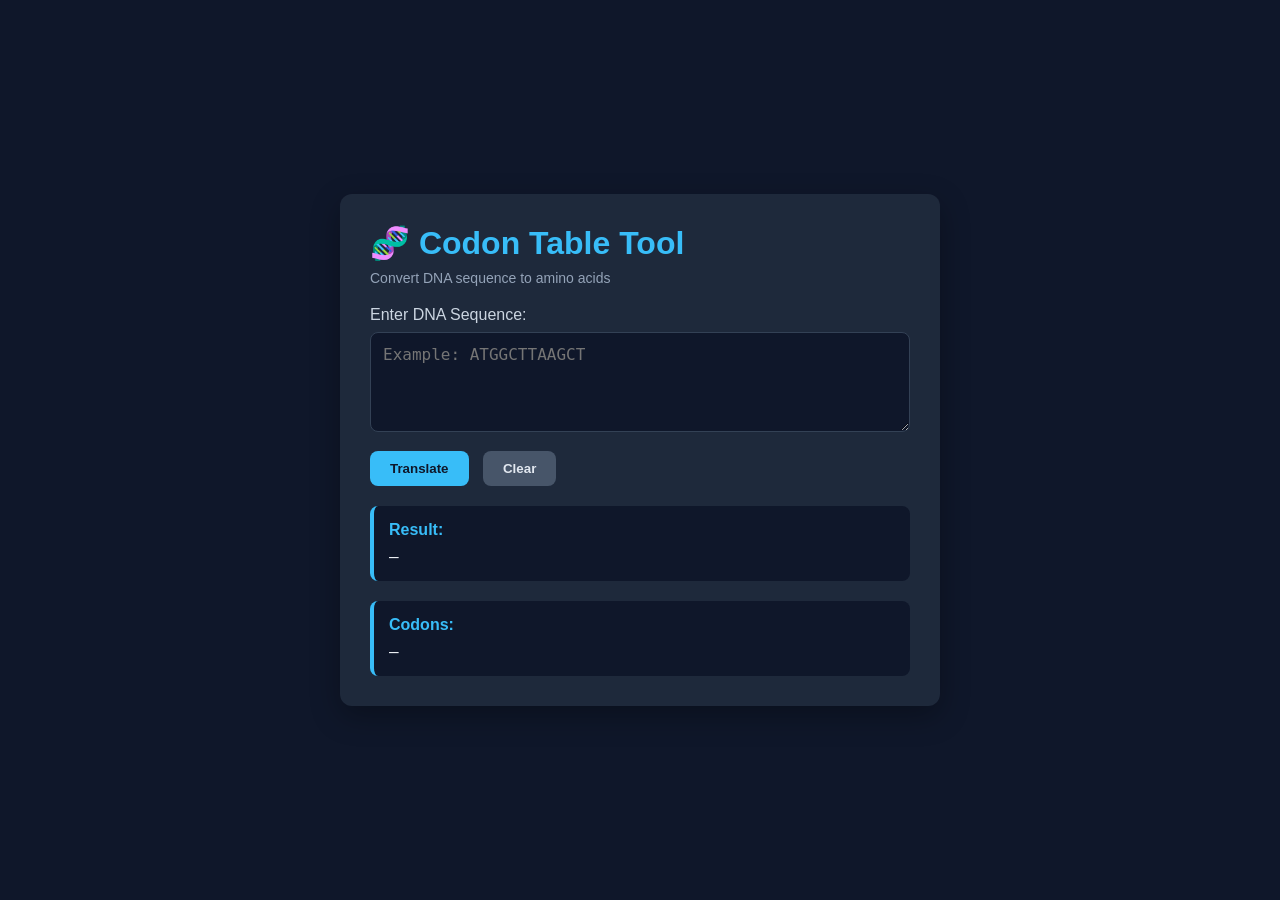
<file: index.html>
<!DOCTYPE html>
<html lang="en">
<head>
  <meta charset="UTF-8">
  <meta name="viewport" content="width=device-width, initial-scale=1.0">
  <title>Codon Table Tool</title>
  <link rel="stylesheet" href="style.css">
</head>
<body>
  <div class="container">
    <h1>🧬 Codon Table Tool</h1>
    <p class="subtitle">Convert DNA sequence to amino acids</p>

    <label for="dnaInput">Enter DNA Sequence:</label>
    <textarea id="dnaInput" placeholder="Example: ATGGCTTAAGCT"></textarea>

    <button onclick="translateDNA()">Translate</button>
    <button onclick="clearAll()" class="clear-btn">Clear</button>

    <div class="output-box">
      <h3>Result:</h3>
      <p id="output">—</p>
    </div>

    <div class="output-box">
      <h3>Codons:</h3>
      <p id="codonList">—</p>
    </div>
  </div>

  <script src="script.js"></script>
</body>
</html>
</file>
<file: style.css>
* {
  margin: 0;
  padding: 0;
  box-sizing: border-box;
  font-family: 'Segoe UI', sans-serif;
}

body {
  background: #0f172a;
  color: #e2e8f0;
  min-height: 100vh;
  display: flex;
  justify-content: center;
  align-items: center;
  padding: 20px;
}

.container {
  background: #1e293b;
  padding: 30px;
  border-radius: 12px;
  max-width: 600px;
  width: 100%;
  box-shadow: 0 10px 30px rgba(0,0,0,0.3);
}

h1 {
  color: #38bdf8;
  margin-bottom: 8px;
}

.subtitle {
  color: #94a3b8;
  margin-bottom: 20px;
  font-size: 14px;
}

label {
  display: block;
  margin-bottom: 8px;
  color: #cbd5e1;
}

textarea {
  width: 100%;
  height: 100px;
  padding: 12px;
  border-radius: 8px;
  border: 1px solid #334155;
  background: #0f172a;
  color: #e2e8f0;
  font-family: monospace;
  font-size: 16px;
  resize: vertical;
  margin-bottom: 15px;
}

textarea:focus {
  outline: none;
  border-color: #38bdf8;
}

button {
  background: #38bdf8;
  color: #0f172a;
  border: none;
  padding: 10px 20px;
  border-radius: 8px;
  font-weight: 600;
  cursor: pointer;
  margin-right: 10px;
  transition: 0.2s;
}

button:hover {
  background: #0ea5e9;
}

.clear-btn {
  background: #475569;
  color: #e2e8f0;
}

.clear-btn:hover {
  background: #64748b;
}

.output-box {
  margin-top: 20px;
  padding: 15px;
  background: #0f172a;
  border-radius: 8px;
  border-left: 4px solid #38bdf8;
}

.output-box h3 {
  color: #38bdf8;
  margin-bottom: 8px;
  font-size: 16px;
}

.output-box p {
  font-family: monospace;
  font-size: 16px;
  word-wrap: break-word;
  color: #f1f5f9;
}
</file>
